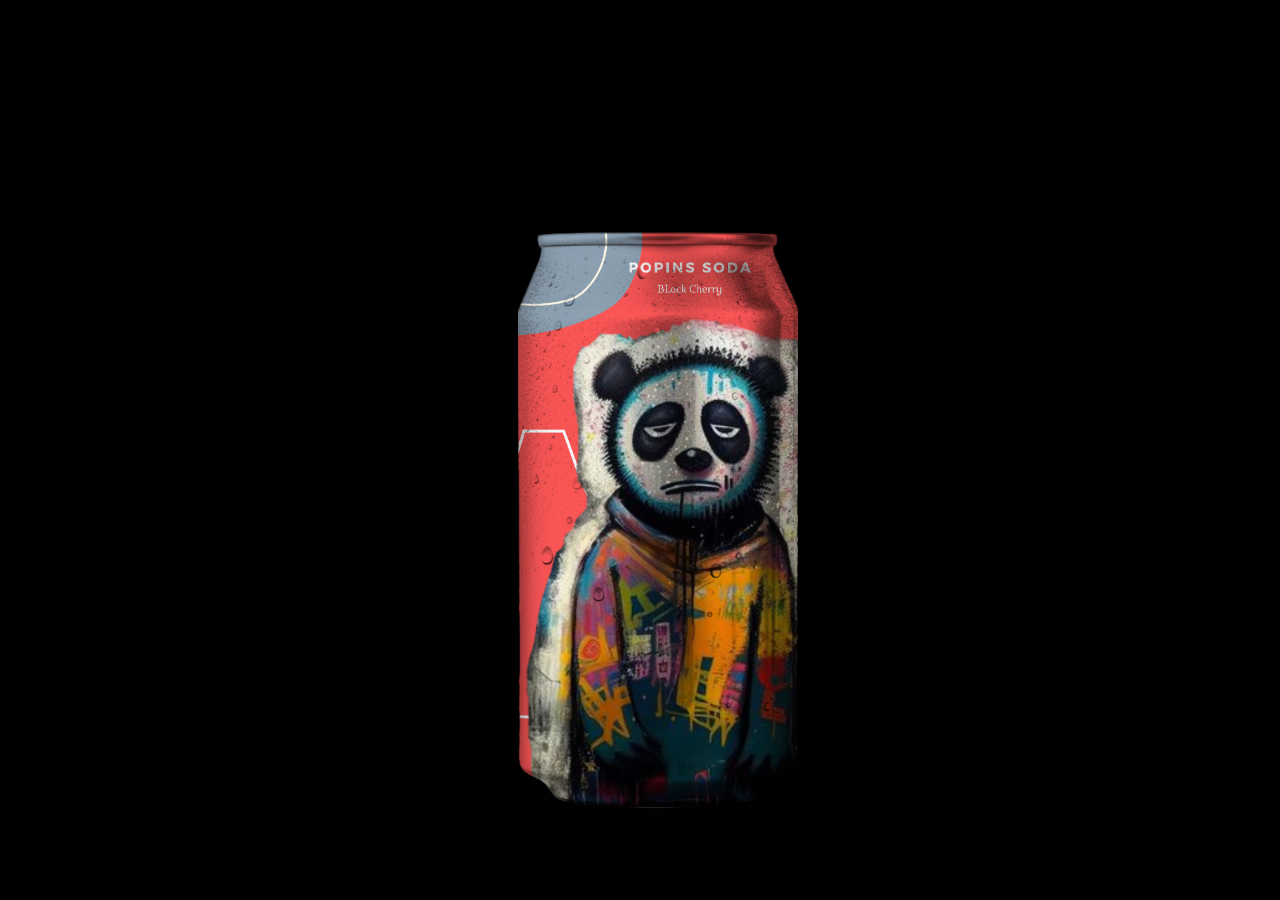
<file: can.html>
<!DOCTYPE html>
<html lang="en">
<head>
    <meta charset="UTF-8">
    <meta name="viewport" content="width=device-width, initial-scale=1.0">
    <title>Document</title>
    <link rel="stylesheet" href="can.css">
     
</head>
 <body>
    <div class="banner">
        <div class="product">
              <div class="soda" 
              style="--url: url(cherry.png)"></div>

        </div>
     </div>

 </body>
</html>
</file>
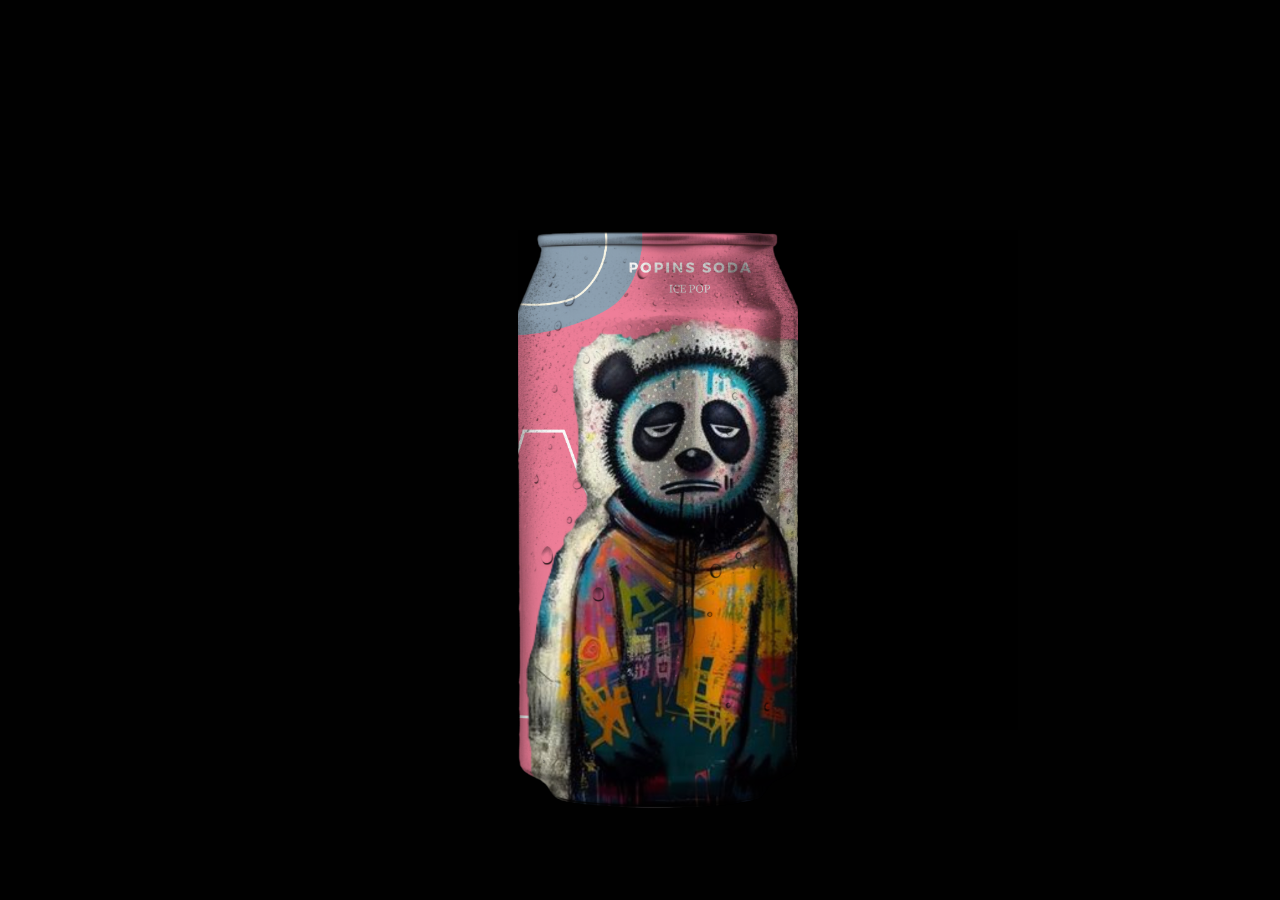
<file: can2.html>
<!DOCTYPE html>
<html lang="en">
<head>
    <meta charset="UTF-8">
    <meta name="viewport" content="width=device-width, initial-scale=1.0">
    <title>Soda Can</title>
    <link rel="stylesheet" href="can2.css">
     
</head>
 <body>
    <div class="banner">
        <div class="product">
              <div class="soda" 
              style="--url: url(pop.png)"></div>

        </div>
     </div>

 </body>
</html>
</file>
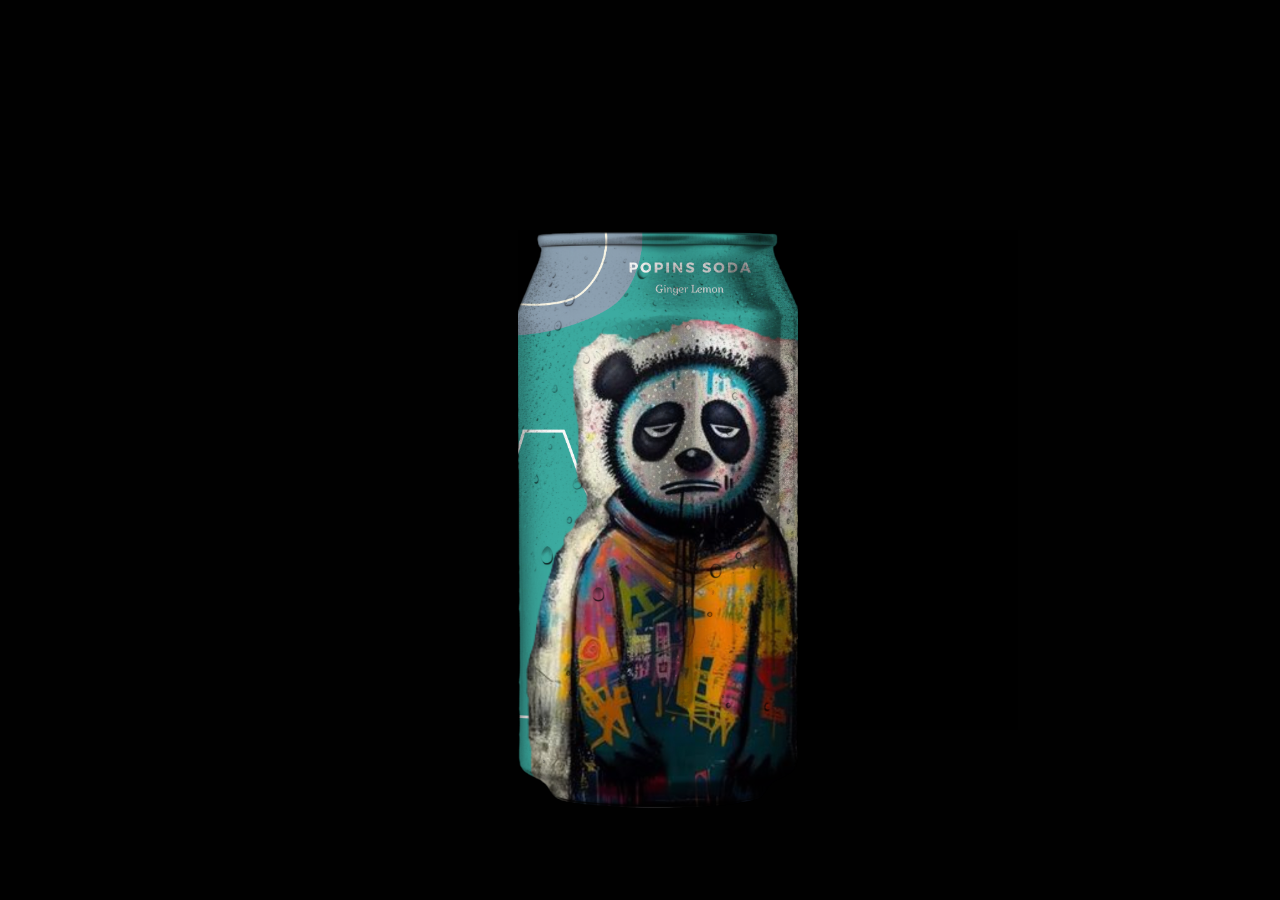
<file: can3.html>
<!DOCTYPE html>
<html lang="en">
<head>
    <meta charset="UTF-8">
    <meta name="viewport" content="width=device-width, initial-scale=1.0">
    <title>Document</title>
    <link rel="stylesheet" href="can3.css">
     
</head>
 <body>
    <div class="banner">
        <div class="product">
              <div class="soda" 
              style="--url: url(ginger.png)"></div>

        </div>
     </div>

 </body>
</html>
</file>
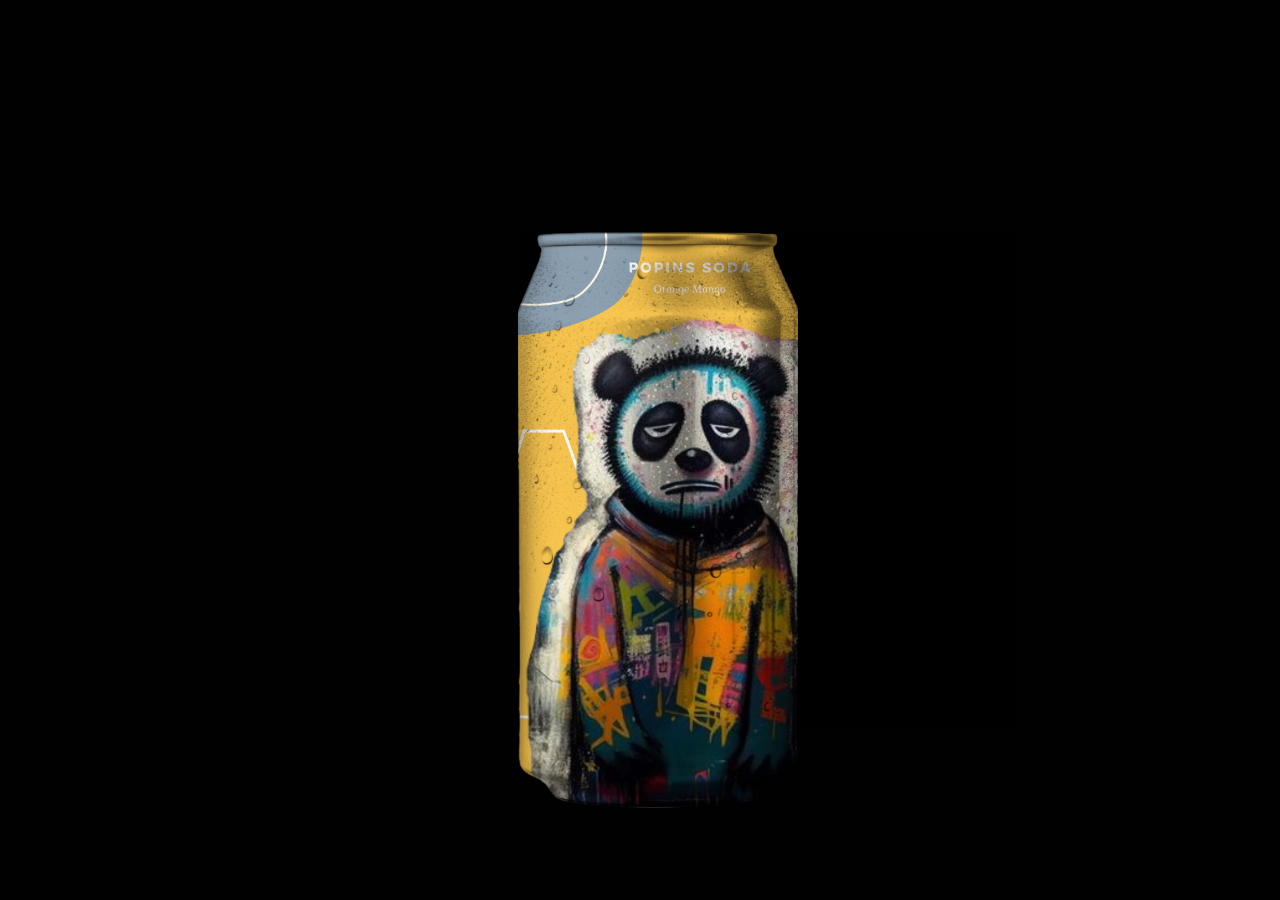
<file: can4.html>
<!DOCTYPE html>
<html lang="en">
<head>
    <meta charset="UTF-8">
    <meta name="viewport" content="width=device-width, initial-scale=1.0">
    <title>Document</title>
    <link rel="stylesheet" href="can4.css">
     
</head>
 <body>
    <div class="banner">
        <div class="product">
              <div class="soda" 
              style="--url: url(orange.png)"></div>

        </div>
     </div>

 </body>
</html>
</file>
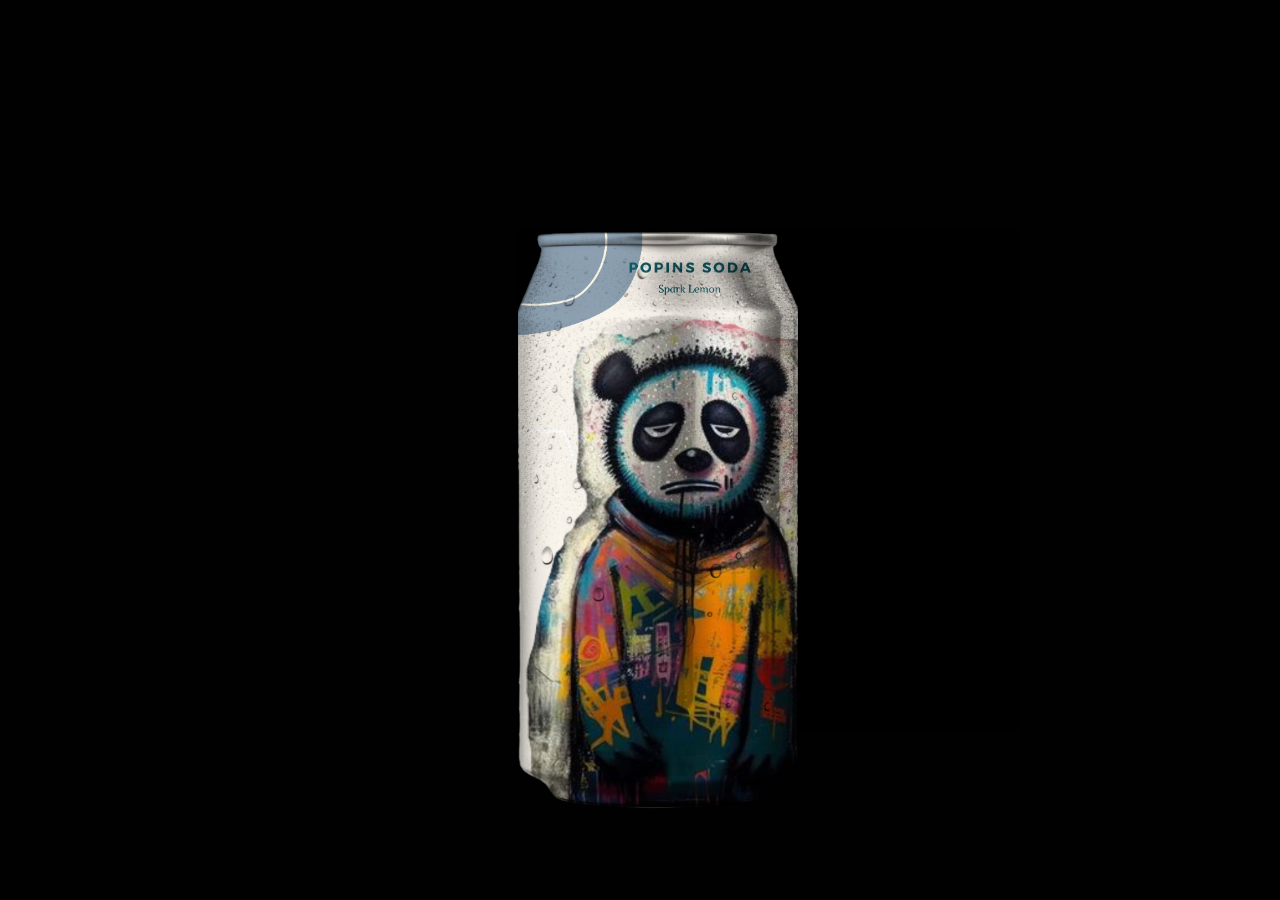
<file: can5.html>
<!DOCTYPE html>
<html lang="en">
<head>
    <meta charset="UTF-8">
    <meta name="viewport" content="width=device-width, initial-scale=1.0">
    <title>Document</title>
    <link rel="stylesheet" href="can5.css">
     
</head>
 <body>
    <div class="banner">
        <div class="product">
              <div class="soda" 
              style="--url: url(spark.png)"></div>

        </div>
     </div>

 </body>
</html>
</file>
<file: can.css>
body {
    font-family: Poppins;
    margin: 0;
    background-color: #010101;
    color: #eee;
}
.banner{
    height: 100vh;
    overflow: hidden;
    position: relative;

}
.banner .product{
    position: absolute;
    background-color: rgb(0, 0, 0);
    left: 60%;
    transform: translateX(-50%);
    bottom: 170px;
    z-index: 10;
    width: 500px;
    height: 500px;
    transition: 1s;
    --left:0px;
}
.banner .product .soda{
    background: 
        url(cherry.png) var(--left) 0,
        url(soda.png);
    background-size: auto 100%;
    width: 280px;
    height: 579px;
    aspect-ratio: 2/4;
    background-blend-mode: multiply;
    mask-image: url(soda.png);
    mask-size: auto 100%;
    transition: 1s;
    
}

.banner .product:hover{
    --left: -900px;
}
</file>
<file: can2.css>
body {
    font-family: Poppins;
    margin: 0;
    background-color: #010101;
    color: #eee;
}
.banner{
    height: 100vh;
    overflow: hidden;
    position: relative;

}
.banner .product{
    position: absolute;
    background-color: rgb(0, 0, 0);
    left: 60%;
    transform: translateX(-50%);
    bottom: 170px;
    z-index: 10;
    width: 500px;
    height: 500px;
    transition: 1s;
    --left:0px;
}
.banner .product .soda{
    background: 
        url(pop.png) var(--left) 0,
        url(soda.png);
    background-size: auto 100%;
    width: 280px;
    height: 579px;
    aspect-ratio: 2/4;
    background-blend-mode: multiply;
    mask-image: url(soda.png);
    mask-size: auto 100%;
    transition: 1.2s;
    
}

.banner .product:hover{
    --left: -900px;
}
</file>
<file: can3.css>
body {
    font-family: Poppins;
    margin: 0;
    background-color: #010101;
    color: #eee;
}
.banner{
    height: 100vh;
    overflow: hidden;
    position: relative;

}
.banner .product{
    position: absolute;
    background-color: rgb(0, 0, 0);
    left: 60%;
    transform: translateX(-50%);
    bottom: 170px;
    z-index: 10;
    width: 500px;
    height: 500px;
    transition: 1s;
    --left:0px;
}
.banner .product .soda{
    background: 
        url(ginger.png) var(--left) 0,
        url(soda.png);
    background-size: auto 100%;
    width: 280px;
    height: 579px;
    aspect-ratio: 2/4;
    background-blend-mode: multiply;
    mask-image: url(soda.png);
    mask-size: auto 100%;
    transition: 1.2s;
    
}

.banner .product:hover{
    --left: -900px;
}
</file>
<file: can4.css>
body {
    font-family: Poppins;
    margin: 0;
    background-color: #010101;
    color: #eee;
}
.banner{
    height: 100vh;
    overflow: hidden;
    position: relative;

}
.banner .product{
    position: absolute;
    background-color: rgb(0, 0, 0);
    left: 60%;
    transform: translateX(-50%);
    bottom: 170px;
    z-index: 10;
    width: 500px;
    height: 500px;
    transition: 1s;
    --left:0px;
}
.banner .product .soda{
    background: 
        url(orange.png) var(--left) 0,
        url(soda.png);
    background-size: auto 100%;
    width: 280px;
    height: 579px;
    aspect-ratio: 2/4;
    background-blend-mode: multiply;
    mask-image: url(soda.png);
    mask-size: auto 100%;
    transition: 1.2s;
    
}

.banner .product:hover{
    --left: -900px;
}
</file>
<file: can5.css>
body {
    font-family: Poppins;
    margin: 0;
    background-color: #010101;
    color: #eee;
}
.banner{
    height: 100vh;
    overflow: hidden;
    position: relative;

}
.banner .product{
    position: absolute;
    background-color: rgb(0, 0, 0);
    left: 60%;
    transform: translateX(-50%);
    bottom: 170px;
    z-index: 10;
    width: 500px;
    height: 500px;
    transition: 1s;
    --left:0px;
}
.banner .product .soda{
    background: 
        url(spark.png) var(--left) 0,
        url(soda.png);
    background-size: auto 100%;
    width: 280px;
    height: 579px;
    aspect-ratio: 2/4;
    background-blend-mode: multiply;
    mask-image: url(soda.png);
    mask-size: auto 100%;
    transition: 1.2s;
    
}

.banner .product:hover{
    --left: -900px;
}
</file>
